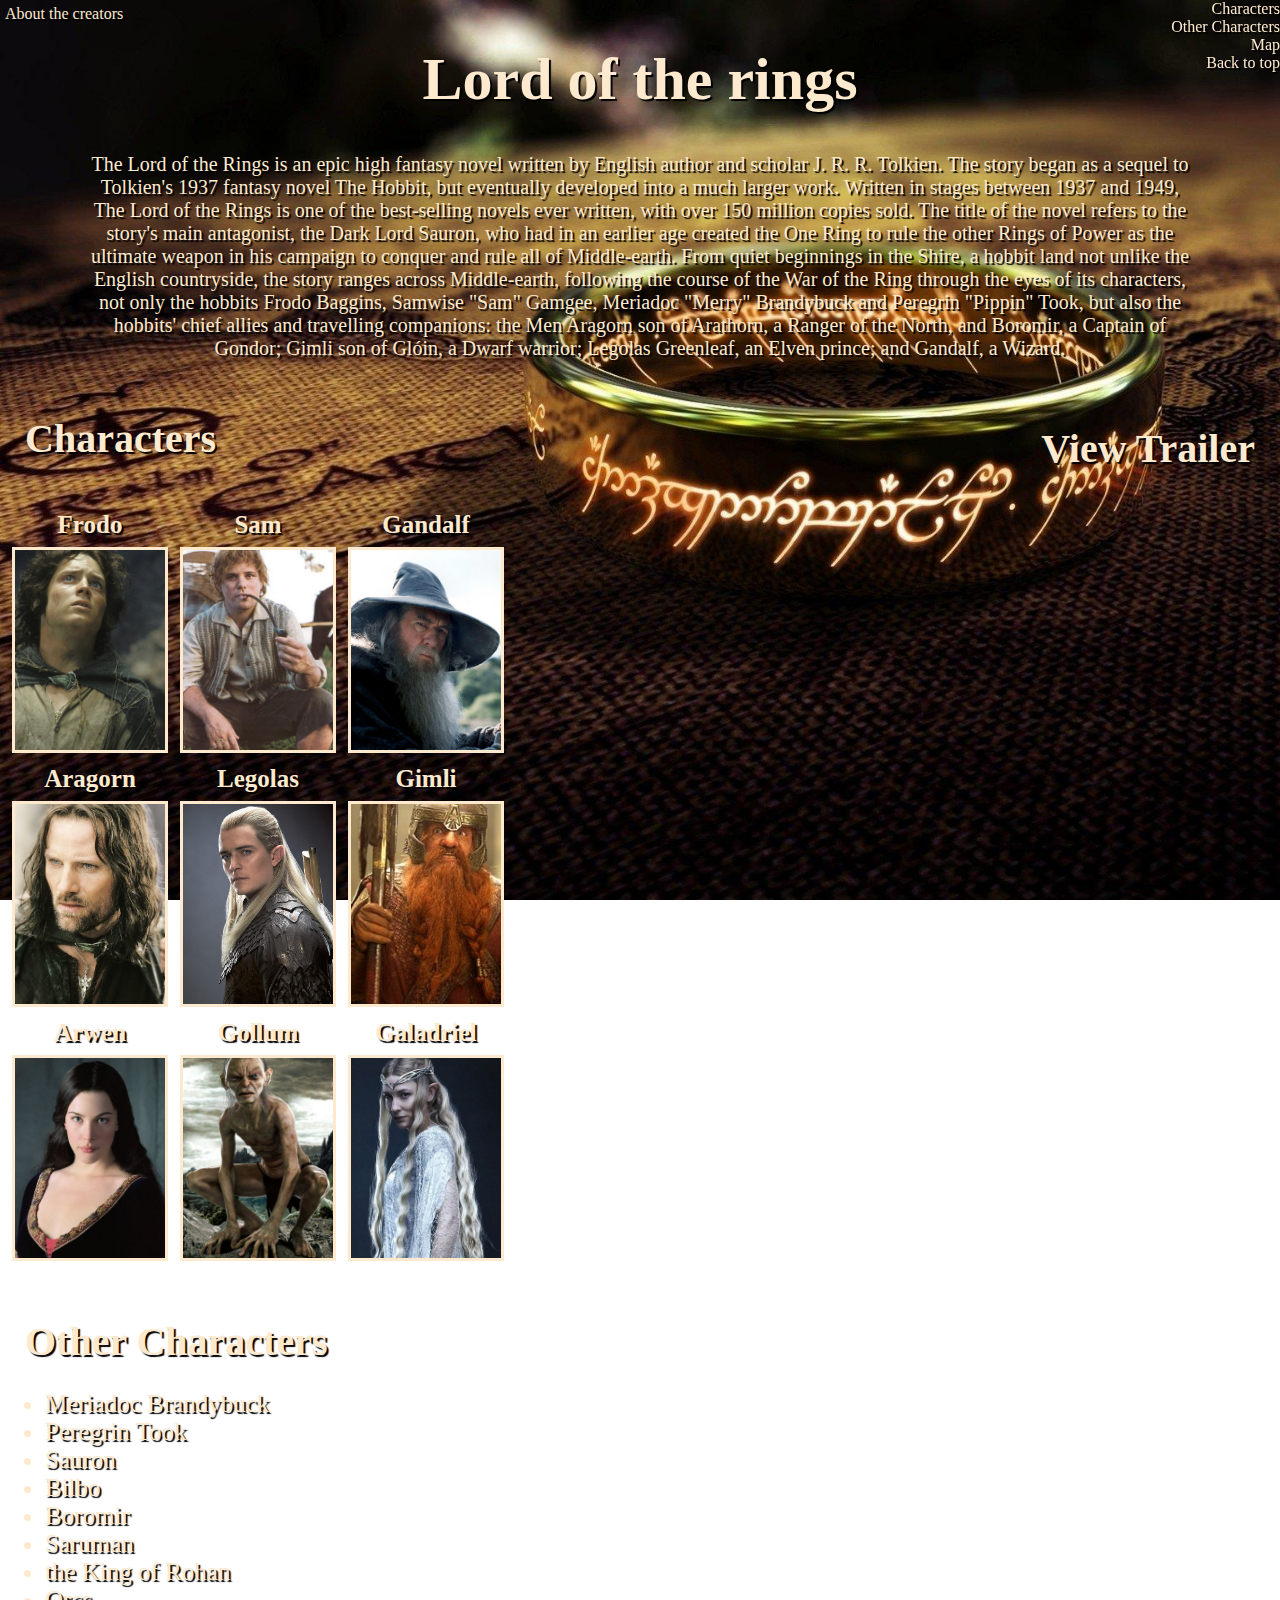
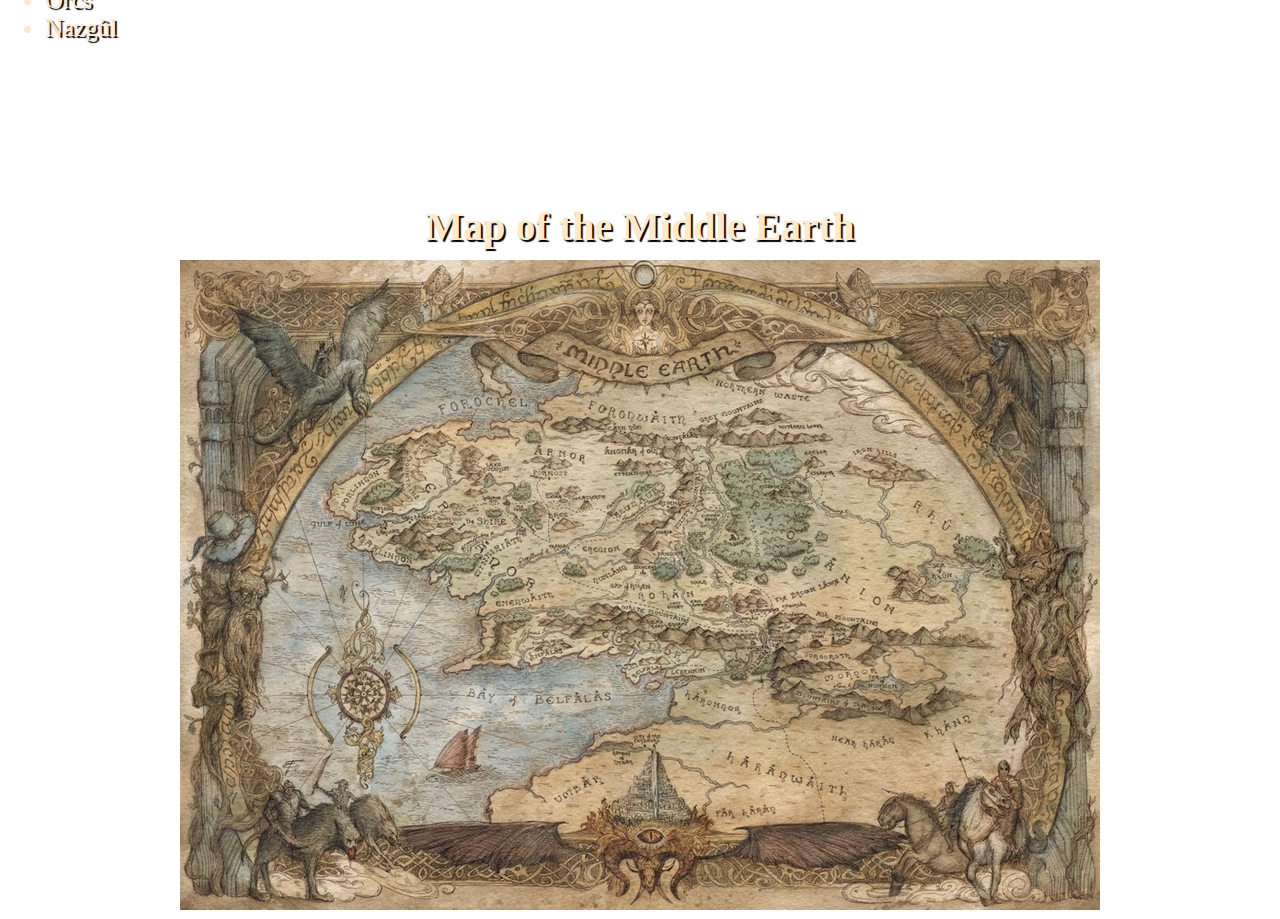
<file: index/index.html>
<!DOCTYPE html>
<html lang="en">

<head>
    <meta charset="UTF-8">
    <title>Testpage</title>
    <link rel="stylesheet" type="text/css" href="style/style.css">

</head>


<body class="page1">

    <section id="top">
        
        <div class="fadePage">
            <div class="centerTrailer">
                <div class="trailer">
                    <a href="javascript:void(0);" class="closeButton" onclick="closeTrailer();">close</a>
                    <!-- gör att när man klickar på länken så går vi ingen stans/ onclick gör ett metodanrop till closeTrailer funktionen-->
                    <iframe id="iframe" frameborder="0"></iframe> <!-- iframe är ett sätt man kan länka in t ex en annan sida eller video osv-->
                </div>
            </div>
        </div>



        <div class="about">
            <a href="about.html">About the creators</a>
        </div>
        <div class="menu">
            <a href="#characters">Characters</a>
            <br/>
            <a href="#otherCharacters">Other Characters</a>
            <br/>
            <a href="#map">Map</a>
            <br/>
            <a href="#top">Back to top</a>
        </div>
    </section>

    <h1>Lord of the rings</h1>
    <br/>
    <br/>
    <br/>

    <p>The Lord of the Rings is an epic high fantasy novel written by English author and scholar J. R. R. Tolkien. The story
        began as a sequel to Tolkien's 1937 fantasy novel The Hobbit, but eventually developed into a much larger work. Written
        in stages between 1937 and 1949, The Lord of the Rings is one of the best-selling novels ever written, with over
        150 million copies sold. The title of the novel refers to the story's main antagonist, the Dark Lord Sauron, who
        had in an earlier age created the One Ring to rule the other Rings of Power as the ultimate weapon in his campaign
        to conquer and rule all of Middle-earth. From quiet beginnings in the Shire, a hobbit land not unlike the English
        countryside, the story ranges across Middle-earth, following the course of the War of the Ring through the eyes of
        its characters, not only the hobbits Frodo Baggins, Samwise "Sam" Gamgee, Meriadoc "Merry" Brandybuck and Peregrin
        "Pippin" Took, but also the hobbits' chief allies and travelling companions: the Men Aragorn son of Arathorn, a Ranger
        of the North, and Boromir, a Captain of Gondor; Gimli son of Glóin, a Dwarf warrior; Legolas Greenleaf, an Elven
        prince; and Gandalf, a Wizard.</p>
    <section id="characters">
        
        <h4><a href="javascript:void(0);" onclick="openTrailer();">View Trailer</a></h4>
        <!-- gör att när man klickar på länken så går vi ingenstans/ onclick gör ett metodanrop till closeTrailer funktionen-->
        <h2 class="left shrinkLeft">Characters</h2>
        <br/>
        <br/>
        <table>

            <tr>
                <th class="imageText"> Frodo</th>
                <th class="imageText"> Sam</th>
                <th class="imageText"> Gandalf</th>
            </tr>
            <tr>
                <td>
                    <div class="container">
                        <a href="http://lotr.wikia.com/wiki/Frodo_Baggins" target="_blank">
                            <img src="style/img/frodo.jpg" alt="Frodo">
                        </a>
                    </div>
                </td>
                <td>
                    <div class="container">
                        <a href="http://lotr.wikia.com/wiki/Samwise_Gamgee" target="_blank">
                            <img src="style/img/sam.jpg" alt="Sam">
                        </a>
                    </div>
                </td>
                <td>
                    <div class="container">
                        <a href="http://lotr.wikia.com/wiki/Gandalf" target="_blank">
                            <img src="style/img/gandalf.jpg" alt="Gandalf">
                        </a>
                    </div>
                </td>


            </tr>

            <tr>
                <th class="imageText"> Aragorn</th>
                <th class="imageText"> Legolas</th>
                <th class="imageText"> Gimli</th>

            </tr>

            <tr>

                <td>
                    <div class="container">
                        <a href="http://lotr.wikia.com/wiki/Aragorn_II_Elessar" target="_blank">
                            <img src="style/img/aragorn.jpg" alt="Aragorn">
                        </a>
                    </div>
                </td>
                <td>
                    <div class="container">
                        <a href="http://lotr.wikia.com/wiki/legolas" target="_blank">
                            <img src="style/img/legolas.png" alt="Legolas">
                        </a>
                    </div>
                </td>
                <td>
                    <div class="container">
                        <a href="http://lotr.wikia.com/wiki/Gimli" target="_blank">
                            <img src="style/img/gimli.jpg" alt="Gimli">
                        </a>
                    </div>
                </td>


            </tr>

            <tr>
                <th class="imageText"> Arwen</th>
                <th class="imageText"> Gollum</th>
                <th class="imageText"> Galadriel</th>

            </tr>

            <tr>
                <td>
                    <div class="container">
                        <a href="http://lotr.wikia.com/wiki/Arwen" target="_blank">
                            <img src="style/img/arwen.jpg" alt="Arwen">
                        </a>
                    </div>
                </td>
                <td>
                    <div class="container">
                        <a href="http://lotr.wikia.com/wiki/Gollum" target="_blank">
                            <img src="style/img/gollum.jpg" alt="Golum">
                        </a>
                    </div>
                </td>
                <td>
                    <div class="container">
                        <a href="http://lotr.wikia.com/wiki/Galadriel" target="_blank">
                            <img src="style/img/galadriel.jpg" alt="Galadriel">
                        </a>
                    </div>
                </td>
            </tr>

        </table>
    </section>


    <br/>
    <br/>
    <section id="otherCharacters">

        <h2 class="left">Other Characters</h2>
        <ul class="imageText">
            <li>
                <a href="http://lotr.wikia.com/wiki/Meriadoc_Brandybuck" target="_blank"> Meriadoc Brandybuck</a>
            </li>
            <li>
                <a href="http://lotr.wikia.com/wiki/Peregrin_Took" target="_blank"> Peregrin Took</a>
            </li>
            <li>
                <a href="http://lotr.wikia.com/wiki/Sauron" target="_blank"> Sauron</a>
            </li>
            <li>
                <a href="http://lotr.wikia.com/wiki/Bilbo_Baggins" target="_blank"> Bilbo</a>
            </li>
            <li>
                <a href="http://lotr.wikia.com/wiki/Boromir" target="_blank"> Boromir</a>
            </li>
            <li>
                <a href="http://lotr.wikia.com/wiki/Saruman" target="_blank"> Saruman</a>
            </li>
            <li>
                <a href="http://lotr.wikia.com/wiki/King_of_Rohan" target="_blank"> the King of Rohan</a>
            </li>
            <li>
                <a href="http://lotr.wikia.com/wiki/Orcs" target="_blank"> Orcs</a>
            </li>
            <li>
                <a href="http://lotr.wikia.com/wiki/Nazg%C3%BBl" target="_blank"> Nazgûl</a>
            </li>
        </ul>

    </section>



    <div class="center">
        <br/>
        <br/>
        <br/>
        <br/>
        <br/>
        <br/>
        <br/>
        <h2>Map of the Middle Earth</h2>
        <img src="style/img/middleearth.jpg" alt="Middle earth">
    </div>
    <section id="map">
    </section>

    <script>

        function openTrailer() {
            document.querySelector('.fadePage').style.display = 'block'; // hämtar klassen fadePage och sätter den tikll att vara synlig
            document.getElementById('iframe').src = "style/video/trailer.mp4"; // sätter att iframen ska visa videon
            document.querySelector('body').style.overflow = 'hidden'; // gör att skrollen försvinner

        }

        function closeTrailer() {
            document.querySelector('.fadePage').style.display = 'none';
            document.getElementById('iframe').src = "about:blank"; // Plockar bort videon från iframen
            document.querySelector('body').style.overflow = 'auto'; // Sätter tillbaka skrollen
        }

    </script>

</body>

</html>
</file>
<file: index/style/style.css>
a, a:active, a:visited, a:focus {
    color: rgb(253, 234, 206);
    text-decoration: none; /* Tar bort understrykningen på länkarna */
}

.about {
    color: rgb(253, 234, 206);
    font-family: Centaur;
    float: left; /* float gör att elementet "lyfts ur" flödet och på så sätt plockerar den inte platsen för något annat. */
}

body {
    text-shadow: 2px 2px 1px rgb(0, 0, 0); /* All text får en skugga */
}

.center {
    text-align: center;
}

.container img {
    width: 150px;
    height: 200px;
    border: 3px solid rgb(253, 234, 206);
    object-fit: cover; /* skalar bilden så att den fyller "containern" samtidigt som den håller samma dimension */
}

h1 {
    Color: rgb(253, 234, 206);
    font-family: Centaur;
    text-align:center;
    font-size:60px;
    margin-bottom: 0px;
}

h2 {
    color: rgb(253, 234, 206);
    font-family: Centaur;
    text-align:center;
    margin: 10px 20px;
    font-size: 40px;
}

h3 {
    Color: rgb(253, 234, 206);
    font-family: Centaur;
    text-align:center;
    font-size:40px;
    margin-bottom: 0px;
    
}

h4 {
    Color: rgb(253, 234, 206);
    font-family: Centaur;
    margin: 10px 20px;
    font-size:40px;
    margin-bottom: 0px;
    float: right;
    z-index: 999999;
}

.imageText {
    font-size: 25px;
    font-family: Centaur;
    Color: rgb(253, 234, 206);
}

.left {
    text-align: left;
}

.menu {
    top: 0;
    right: 0;
    position: fixed; /* elementet är fixerat på platsen så om man skrollar så kommer elementet "följa med" */
    text-align: right;
    z-index: 7777; /*Sätter ett högt värde så att denna klassen hamnar högt upp. Fick annars problem med överlappningen.*/
}

p{
    color: rgb(253, 234, 206);
    font-family: Centaur;
    font-size: 20px;
    text-align:center;
    margin-right: 80px;
    margin-left: 80px;
    position: relative;
    bottom: 35px;
}

.page1 {
    background: url('img/background1.jpg');
    /*background-repeat: no-repeat;*/
    background-attachment: fixed; /*bilden följer med när man skrollar*/
    background-size: cover; /* Skalar  bilden så att den täcker hela sidan*/ 
    display: inline-block; /**/
    margin: 5px;
}

.shrinkLeft {
    width: 500px;
}

table td {
    padding: 5px;
}

/* Styling till aboutsidan*/

.about2 {
    color: rgb(161, 144, 58) !important;
    font-family: Centaur;
}

.credits {
    color: rgb(196, 179, 83);
    font-family: Centaur;
    font-size: 25px;
    text-align: center;
    transform: rotate(-3.9deg);
    filter: blur(0.5px);
}

.credits2 {
    color: rgb(184, 165, 73);
    font-family: Centaur;
    font-size: 40px;
    text-align: center;
    transform: rotate(-3.9deg);
    filter: blur(0.5px);
}
.page2 {
    background: url('img/background2.jpg');
    background-size: cover;
}

.position {
    color: rgb(161, 144, 58);
    font-family: Centaur;
    font-size: 25px;
    text-align: right;
    padding-right: 40px;
    transform: rotate(-3.9deg);
    filter: blur(0.5px);
}

/* Styling till videon*/

.centerTrailer {
    padding-left: 23vw;
    padding-top: 18vh;
    position: absolute;
    z-index: 9999;
}

.closeButton {
    padding-bottom: 10px;
    float: right;
    color: rgb(241, 215, 181);
}

.fadePage {
    position: absolute;
    left: 0;
    top: 0;
    display: none;
    width: 100%;
    height: 100%;
    background: rgba(0, 0, 0, 0.8);
    z-index: 8888;
}

iframe {
    width: 100%;
    height: 100%;
}

.trailer {
    width: 800px;
    height: 500px;
}
</file>
